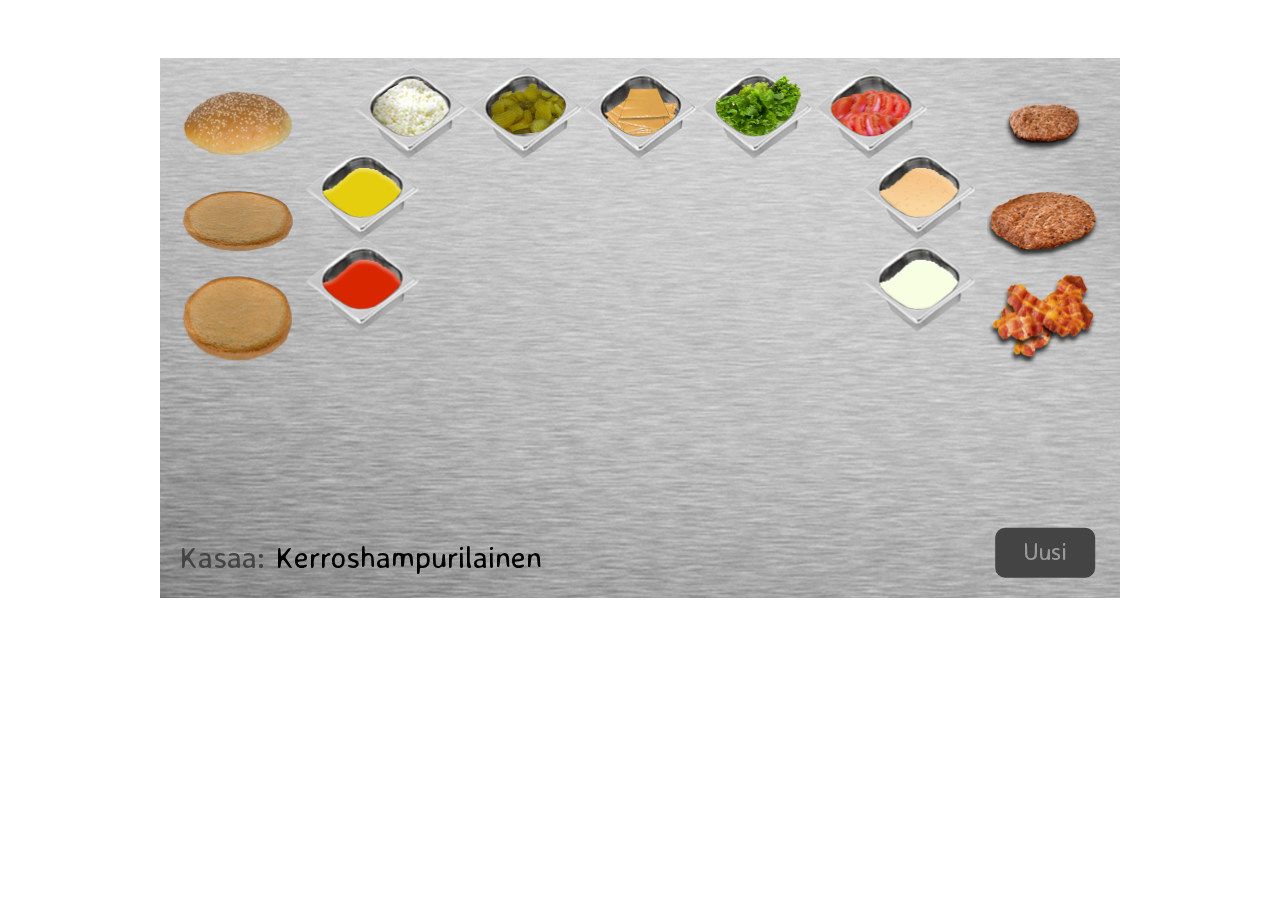
<file: index.html>
<!DOCTYPE html>
<html>
	<head>
		<title>BurgerMaster</title>
		<meta charset="utf-8">

		<link href="fonts/font.css" rel="stylesheet" type="text/css">
		<link href="styles/style.css" rel="stylesheet" type="text/css">
		<script src="lib/createjs-2013.12.12.min.js"></script>
		<script src="lib/jquery-2.1.1.min.js"></script>
		<script src="scripts/menu.js"></script>
		<script src="scripts/game.js"></script>
		<script>
			
		</script>
	</head>

	<body onLoad="initMenu()">
		<div id="canvasContainer">
			<canvas id="gameCanvas" width="960" height="540">Selaimesi ei tue HTML5:n canvas-elementtiä</canvas>
		</div>
	</body>

</html>
</file>
<file: fonts/font.css>
@font-face {
  font-family: 'Averia Sans Libre';
  font-style: normal;
  font-weight: 300;
  src: local('Averia Sans Libre Light'), local('AveriaSansLibre-Light'), url(_9-jTfQjaBsWAF_yp5z-V5LWksJ7nlJfeDowzbnpcks.woff) format('woff');
}
@font-face {
  font-family: 'Averia Sans Libre';
  font-style: normal;
  font-weight: 400;
  src: local('Averia Sans Libre Regular'), local('AveriaSansLibre-Regular'), url(yRJpjT39KxACO9F31mj_LqOxStDXxcWVrHkhVmjuyZ8.woff) format('woff');
}
@font-face {
  font-family: 'Averia Sans Libre';
  font-style: normal;
  font-weight: 700;
  src: local('Averia Sans Libre Bold'), local('AveriaSansLibre-Bold'), url(_9-jTfQjaBsWAF_yp5z-V3KEJwgChdNFxj_gxVyEQ-M.woff) format('woff');
}
@font-face {
  font-family: 'Averia Sans Libre';
  font-style: italic;
  font-weight: 300;
  src: local('Averia Sans Libre Light Italic'), local('AveriaSansLibre-LightItalic'), url(o7BEIK-fG3Ykc5Rzteh88TwGJe1Ritukzj9KLPliaHs.woff) format('woff');
}
@font-face {
  font-family: 'Averia Sans Libre';
  font-style: italic;
  font-weight: 400;
  src: local('Averia Sans Libre Italic'), local('AveriaSansLibre-Italic'), url(COEzR_NPBSUOl3pFwPbPoMNLJTKM-wYHphDyVtfwW4w.woff) format('woff');
}
@font-face {
  font-family: 'Averia Sans Libre';
  font-style: italic;
  font-weight: 700;
  src: local('Averia Sans Libre Bold Italic'), local('AveriaSansLibre-BoldItalic'), url(o7BEIK-fG3Ykc5Rzteh88QJL7NOZp8eSaCZz-rd3Fm8.woff) format('woff');
}
</file>
<file: styles/style.css>
* {
	-webkit-tap-highlight-color: rgba(0, 0, 0, 0);
}

body {
	font-family: "Averia Sans Libre", sans; font-weight: 400;
}


#canvasContainer {
	width: 100%;
	text-align:center;
}

#gameCanvas {
	margin: 50px;
}
</file>
